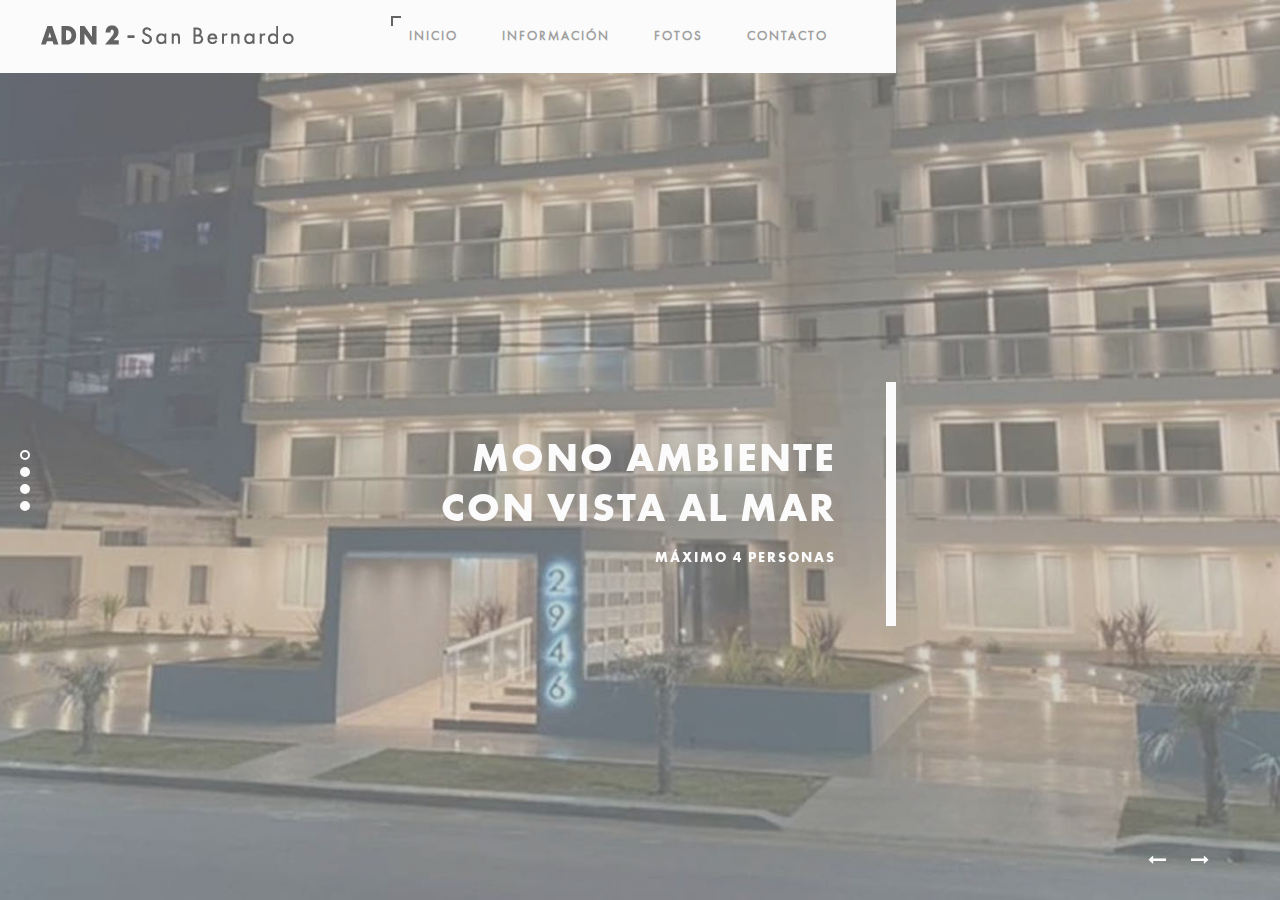
<file: index.html>
<!DOCTYPE HTML>
<html lang="en">
    <head>
	<!-- Primary Meta Tags -->
	<title>Monoambiente San Bernardo del Tuyu con vista al mar</title>
	<meta name="title" content="Monoambiente San Bernardo del Tuyu con vista al mar">
	<meta name="description" content="Monoambiente con vista al mar - 4 personas - cochera subterranea - wifi - full servicios">

	<!-- Open Graph / Facebook -->
	<meta property="og:type" content="website">
	<meta property="og:url" content="https://monoambientesanbernardo.github.io/adn2/">
	<meta property="og:title" content="Monoambiente San Bernardo del Tuyu con vista al mar">
	<meta property="og:description" content="Monoambiente con vista al mar - 4 personas - cochera subterranea - wifi - full servicios">
	<meta property="og:image" content="">

	<!-- Twitter -->
	<meta property="twitter:card" content="summary_large_image">
	<meta property="twitter:url" content="https://monoambientesanbernardo.github.io/adn2/">
	<meta property="twitter:title" content="Monoambiente San Bernardo del Tuyu con vista al mar">
	<meta property="twitter:description" content="Monoambiente con vista al mar - 4 personas - cochera subterranea - wifi - full servicios">
	<meta property="twitter:image" content="">
        <!--=============== css  ===============-->	
        <link type="text/css" rel="stylesheet" href="css/reset.css">
        <link type="text/css" rel="stylesheet" href="css/plugins.css">
        <link type="text/css" rel="stylesheet" href="css/style.css">
        <!--=============== favicons ===============-->
        <link rel="shortcut icon" href="images/favicon.ico">
    </head>
    <body>
        <div class="loader"><i class="fa fa-refresh fa-spin"></i></div>
        <!--================= main start ================-->
        <div id="main">
            <!--=============== header ===============-->	
            <header>
                <div class="header-inner">
                    <div class="logo-holder">
                        <a href="index.html" class="ajax"><img src="images/logo-mono.png" alt=""></a>
                    </div>
                    <div class="nav-button-holder">
                        <div class="nav-button vis-m"><span></span><span></span><span></span></div>
                    </div>
                    <div class="nav-holder">
                        <nav>
                            <ul>
                                <li><a href="index.html" class="ajax act-link">Inicio</a></li>
                                <li>
                                    <a href="informacion.html" class="ajax pa">Información </a>
                                    <!-- Scroll navigation  -->
                                    <ul>
                                        <li><a href="informacion.html#sec1" class="ajax custom-scroll-link">Características</a></li>
                                        <li><a href="informacion.html#sec2" class="ajax custom-scroll-link">Servicios</a></li>
                                        <li><a href="informacion.html#sec3" class="ajax custom-scroll-link">Restricciones</a></li>
                                        <li><a href="informacion.html#sec4" class="ajax custom-scroll-link">Reserva</a></li>
                                    </ul>
                                </li>
                                <li><a href="fotos.html" class="ajax pp">Fotos</a></li>
                                <li><a href="contacto.html" class="ajax">Contacto</a></li>
                            </ul>
                        </nav>
                    </div>
                </div>
            </header>
            <!--=============== wrapper ===============-->	
            <div id="wrapper">
                <div class="content-holder elem scale-bg2 transition3" >
                    <div class="content full-height">
					<!--=============== Change the value data-mwa="0" - at your in milliseconds. If you put a value of 0 - the function to turn off autoplay  ===============-->
                        <div class="swiper-container" id="horizontal-slider" data-mwc="1" data-mwa="0">
                            <div class="swiper-wrapper">
                                <!--=============== 1 ===============-->	
                                <div class="swiper-slide">
                                    <div class="bg" style="background-image:url(images/bg/portada1.jpg)"></div>
                                    <div class="overlay"></div>
                                    <div class="slide-title-holder">
                                        <div class="slide-title">
                                            <h3 class="transition">  <a class="ajax transition2" href="fotos.html">Mono ambiente</br> con vista al mar</a>  </h3>
                                            <h4>Máximo 4 personas</h4>
                                        </div>
                                    </div>
                                </div>
                                <!--=============== 2 ===============-->	
                                <div class="swiper-slide">
                                    <div class="bg" style="background-image:url(images/bg/portada3.jpg)"></div>
                                    <div class="overlay"></div>									
                                    <div class="slide-title-holder">
                                        <div class="slide-title">
                                            <h3 class="transition">  <a class="ajax transition2" href="fotos.html">Vista del Departamento</a>  </h3>
                                            <h4>Se encuentra en el 1er piso</h4>
                                        </div>
                                    </div>
                                </div>
                                <!--=============== 3 ===============-->	
                                <div class="swiper-slide">
                                    <div class="bg" style="background-image:url(images/bg/portada4.jpg)"></div>
                                    <div class="overlay"></div>
                                    <div class="slide-title-holder">
                                        <div class="slide-title">
                                            <h3 class="transition">  <a class="ajax transition2" href="fotos.html">Amanecer</a>  </h3>
                                            <h4>Desperta viendo este hermoso amanecer</h4>
                                        </div>
                                    </div>
                                </div>
                                <!--=============== 4 ===============-->	
                                <div class="swiper-slide">
                                    <div class="bg" style="background-image:url(images/bg/portada5.jpg)"></div>
                                    <div class="overlay"></div>
                                    <div class="slide-title-holder">
                                        <div class="slide-title">
                                            <h3 class="transition">  <a class="ajax transition2" href="fotos.html">Interior del depto</a>  </h3>
                                            <h4>Moderno mono ambiente con todas las comodidades</h4>
                                        </div>
                                    </div>
                                </div>
                            </div>
                            <div class="swiper-nav-holder hor">
                                <a class="swiper-nav arrow-left transition " href="#"><i class="fa fa-long-arrow-left"></i></a>
                                <a class="swiper-nav  arrow-right transition" href="#"><i class="fa fa-long-arrow-right"></i></a>
                            </div>
                        </div>
                        <div class="pagination"></div>
                    </div>
                </div>
            </div>
            <!-- wrapper end -->
        </div>
        <!-- Main end -->
        <!--=============== google map ===============-->
        
        <!--=============== scripts  ===============-->
        <script type="text/javascript" src="js/jquery.min.js"></script>
        <script type="text/javascript" src="js/plugins.js"></script>
        <script type="text/javascript" src="js/core.js"></script>
        <script type="text/javascript" src="js/scripts.js"></script>
    </body>
</html>
</file>
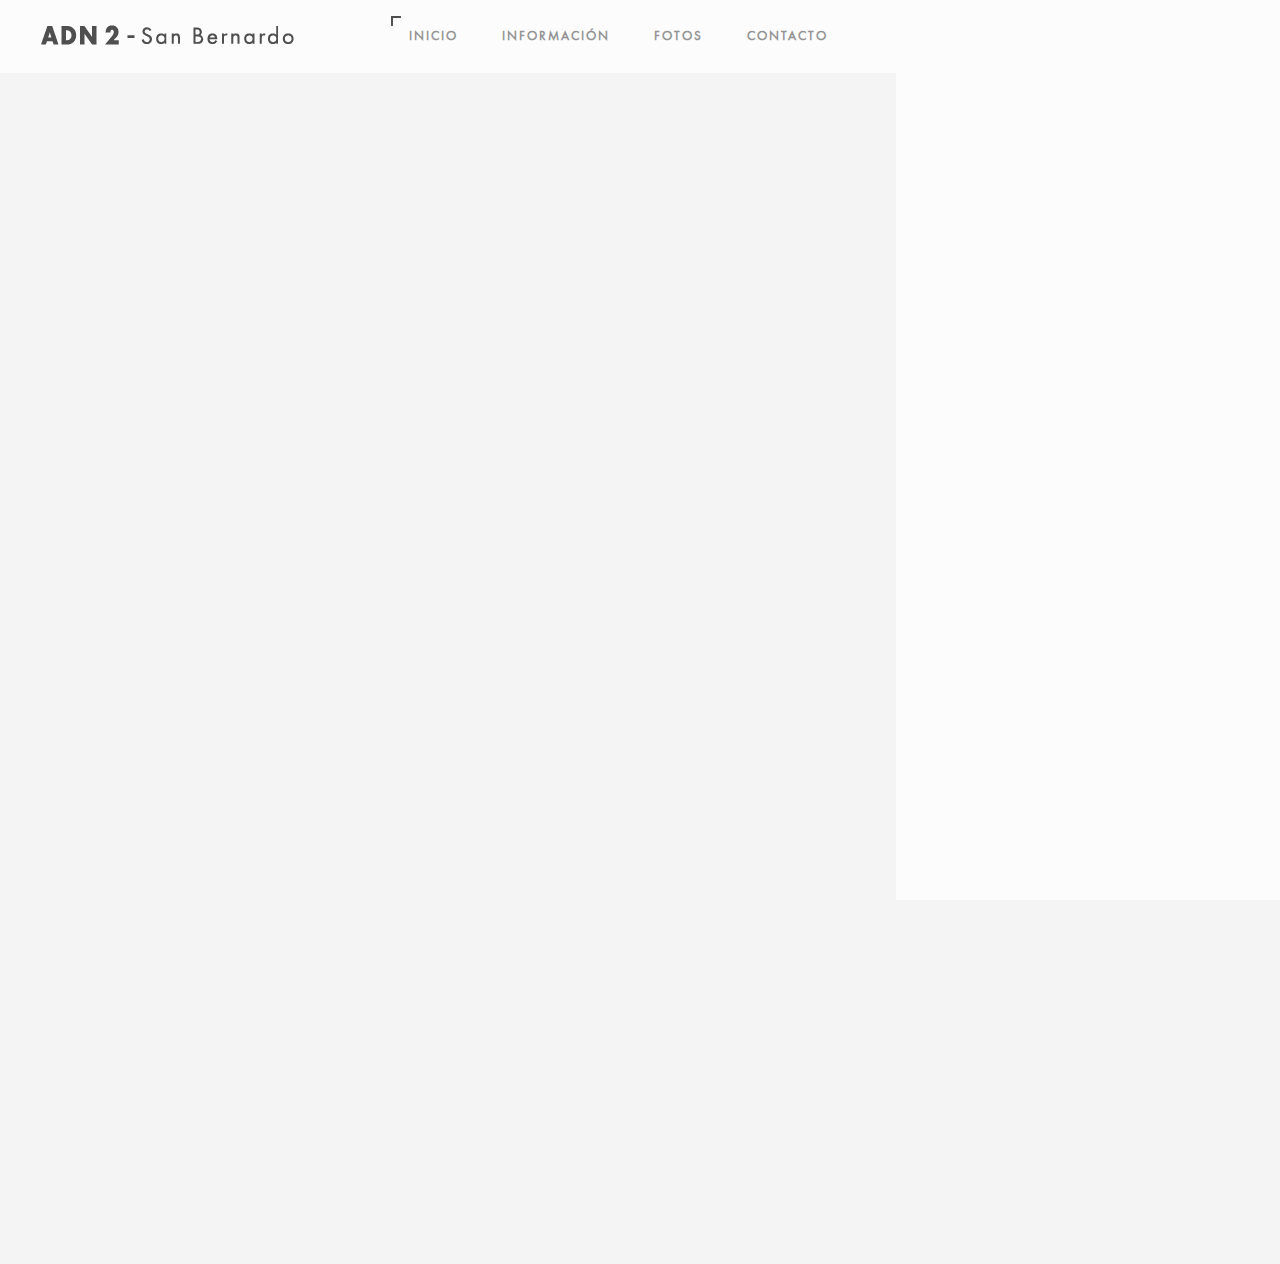
<file: contacto.html>
<!DOCTYPE HTML>
<html lang="en">
    <head>
        <!--=============== basic  ===============-->
        <meta charset="UTF-8">
        <title>Mono-ambiente San Bernardo del Tuyu con vista al mar</title>
        <meta name="viewport" content="width=device-width, initial-scale=1.0, minimum-scale=1.0, maximum-scale=1.0, user-scalable=no">
        <meta name="robots" content="index, follow"/>
        <meta name="keywords" content=""/>
        <meta name="description" content=""/>
        <!--=============== css  ===============-->	
        <link type="text/css" rel="stylesheet" href="css/reset.css">
        <link type="text/css" rel="stylesheet" href="css/plugins.css">
        <link type="text/css" rel="stylesheet" href="css/style.css">
        <!--=============== favicons ===============-->
        <link rel="shortcut icon" href="images/favicon.ico">
    </head>
    <body>
        <div class="loader"><i class="fa fa-refresh fa-spin"></i></div>
        <!--================= main start ================-->
        <div id="main">
            <!--=============== header ===============-->	
            <header>
                <div class="header-inner">
                    <div class="logo-holder">
                        <a href="index.html" class="ajax"><img src="images/logo-mono.png" alt=""></a>
                    </div>
                    <div class="nav-button-holder">
                        <div class="nav-button vis-m"><span></span><span></span><span></span></div>
                    </div>
                    <div class="nav-holder">
                        <nav>
                            <ul>
                                <li><a href="index.html" class="ajax act-link">Inicio</a></li>
                                <li>
                                    <a href="informacion.html" class="ajax pa">Información </a>
                                    <!-- Scroll navigation  -->
                                    <ul>
                                        <li><a href="informacion.html#sec1" class="ajax custom-scroll-link">Características</a></li>
                                        <li><a href="informacion.html#sec2" class="ajax custom-scroll-link">Servicios</a></li>
                                        <li><a href="informacion.html#sec3" class="ajax custom-scroll-link">Restricciones</a></li>
                                        <li><a href="informacion.html#sec4" class="ajax custom-scroll-link">Reserva</a></li>
                                    </ul>
                                </li>
                                <li><a href="fotos.html" class="ajax pp">Fotos</a></li>
                                <li><a href="contacto.html" class="ajax">Contacto</a></li>
                            </ul>
                        </nav>
                    </div>
                </div>
            </header>
            <!-- header end-->	
            <!--=============== wrapper ===============-->	
            <div id="wrapper">
                <div class="content-holder elem scale-bg2 transition3" >
                    <div class="content">
                        <!-- background animation  -->		
                        <div class="bg-animate"><img src="images/body-bg.png"  class="respimg" alt=""></div>
						<!-- wrapper-inner -->
                        <div class="wrapper-inner">
                            <div class="container">
                                <div class="page-title no-border" style="padding-top: 65px !important;padding-bottom: 20px;" >
                                    <h2>Contactate para reservar</h2>
                                    <h3><span>Aca te dejamos nuestros datos para consultar disponibilidad.</span></h3>
                                </div>
                                <div class="container" style="padding-bottom: 40px;">
                                    <div class="row">
                                    <div class="col-md-12 center-row">
                                            <div class="col-lg-6 col-md-6 col-sm-6">
                                                <div class="align-center">
                                                    <i class="fa fa-map-marker fa-4x"></i>
                                                    <h3 class="subtitulo">Dirección</h3>
                                                    <p class="texto-subtitulo">Av. Costanera 2944</p>
                                                    <p class="texto-subtitulo">San Bernardo del Tuyu, Provincia de Buenos Aires</p> 
                                                </div>
                                            </div>
                                            <div class="col-lg-6 col-md-6 col-sm-6">
                                                <div class="align-center">
                                                    <i class="fa fa-users fa-4x"></i>
                                                    <h3  class="subtitulo">Redes sociales</h3>
                                                    <div class="row" >
                                                        <ul class="list-inline social-buttons ">
                                                            <li>
                                                                <a href="https://www.facebook.com/europaVII/" target="_blank"><i class="fa fa-facebook" style="font-size: 25px;"></i></a>
                                                                <a href="https://www.instagram.com/sanber.monoambiente/" target="_blank"><i class="fa fa-instagram" style="padding-left: 12px;font-size: 25px;"></i></a>
                                                            </li>
                                                        </ul>
                                                    </div>
                                                </div>
                                            </div>
                                    </div>
                                    </div>
                                </div>
                                <div class="container">
                                    <div class="row">
                                    <div class="col-md-12 center-row">
                                            <div class="col-lg-6 col-md-6 col-sm-6">
                                                <div class="align-center">
                                                    <i class="fa fa-envelope fa-4x"></i>
                                                    <h3 class="subtitulo">Email</h3>
                                                    <p class="texto-subtitulo">sanber.monoambiente@gmail.com</p>
                                                </div>
                                            </div>
                                            <div class="col-lg-6 col-md-6 col-sm-6">
                                                <div class="align-center">
                                                    <i class="fa fa-phone-square fa-4x"></i>
                                                    <h3  class="subtitulo">Celular - WhatApps</h3>
                                                    <div class="row" >
                                                        <ul class="list-inline social-buttons ">
                                                            <li>
                                                                <p class="texto-subtitulo">11-3372-8694</p>
                                                            </li>
                                                        </ul>
                                                    </div>
                                                </div>
                                            </div>
                                    </div>
                                    </div>
                                </div>
								<!-- contact form  end-->
                                <!-- map  -->
                                <section class="no-border">
                                    <div class="map-box">
                                        <img style="max-width: 100%;" src="./images/mapa.jpg">
                                    </div>
                                </section>
                            </div>
                        </div>
                        <!-- wrapper inner end   -->
                        <!-- parallax column   -->
                        <div class="img-wrap">
                            <div class="bg" style="background-image: url(images/bg/long/1.jpg)"  data-top-bottom="transform: translateY(300px);" data-bottom-top="transform: translateY(-300px);"></div>
                        </div>
                        <!-- parallax column end   -->
                        <!--to top    -->
                        <div class="to-top">
                            <i class="fa fa-long-arrow-up"></i>
                        </div>
                        <!-- to top  end -->
                        <!--=============== footer ===============-->
                        <div class="height-emulator"></div>
                        <footer>
                            <div class="footer-inner">
                                <div class="row">
                                    <div class="col-md-5">
                                        <a class="footer-logo ajax" href="index.html"><img src="images/footer-logo-adn.png" alt=""></a>
                                    </div>
                                    <div class="col-md-3">
                                        <div class="footer-adress">
                                            <span>Av. Costanera 2944, San Bernardo del Tuyu, Buenos Aires</span>
                                            <!-- <a href="" target="_blank">Ver en mapa</a> -->
                                        </div>
                                    </div>
                                    <div class="col-md-4">
                                        <ul class="footer-contact">
                                            <li>11-3372-8694</li>
                                            <li><a href="#">sanber.monoambiente@gmail.com</a></li>
                                        </ul>
                                    </div>
                                </div>
                                <div class="row">
                                    <div class="col-md-5"></div>
                                    <div class="col-md-7">
                                        <p> &#169; ADN 2.  Mono-ambiente.  </p>
                                    </div>
                                </div>
                            </div>
                            <span class="footer-decor"></span>
                        </footer>
                        <!-- footer end    -->
                    </div>
                    <!-- content  end  -->
                </div>
                <!-- content-holder  end  -->
            </div>
            <!-- wrapper end -->
        </div>
        <!-- Main end -->
        <!--=============== google map ===============-->
        
        <!--=============== scripts  ===============-->
        <script type="text/javascript" src="js/jquery.min.js"></script>
        <script type="text/javascript" src="js/plugins.js"></script>
        <script type="text/javascript" src="js/core.js"></script>
        <script type="text/javascript" src="js/scripts.js"></script>
    </body>
</html>
</file>
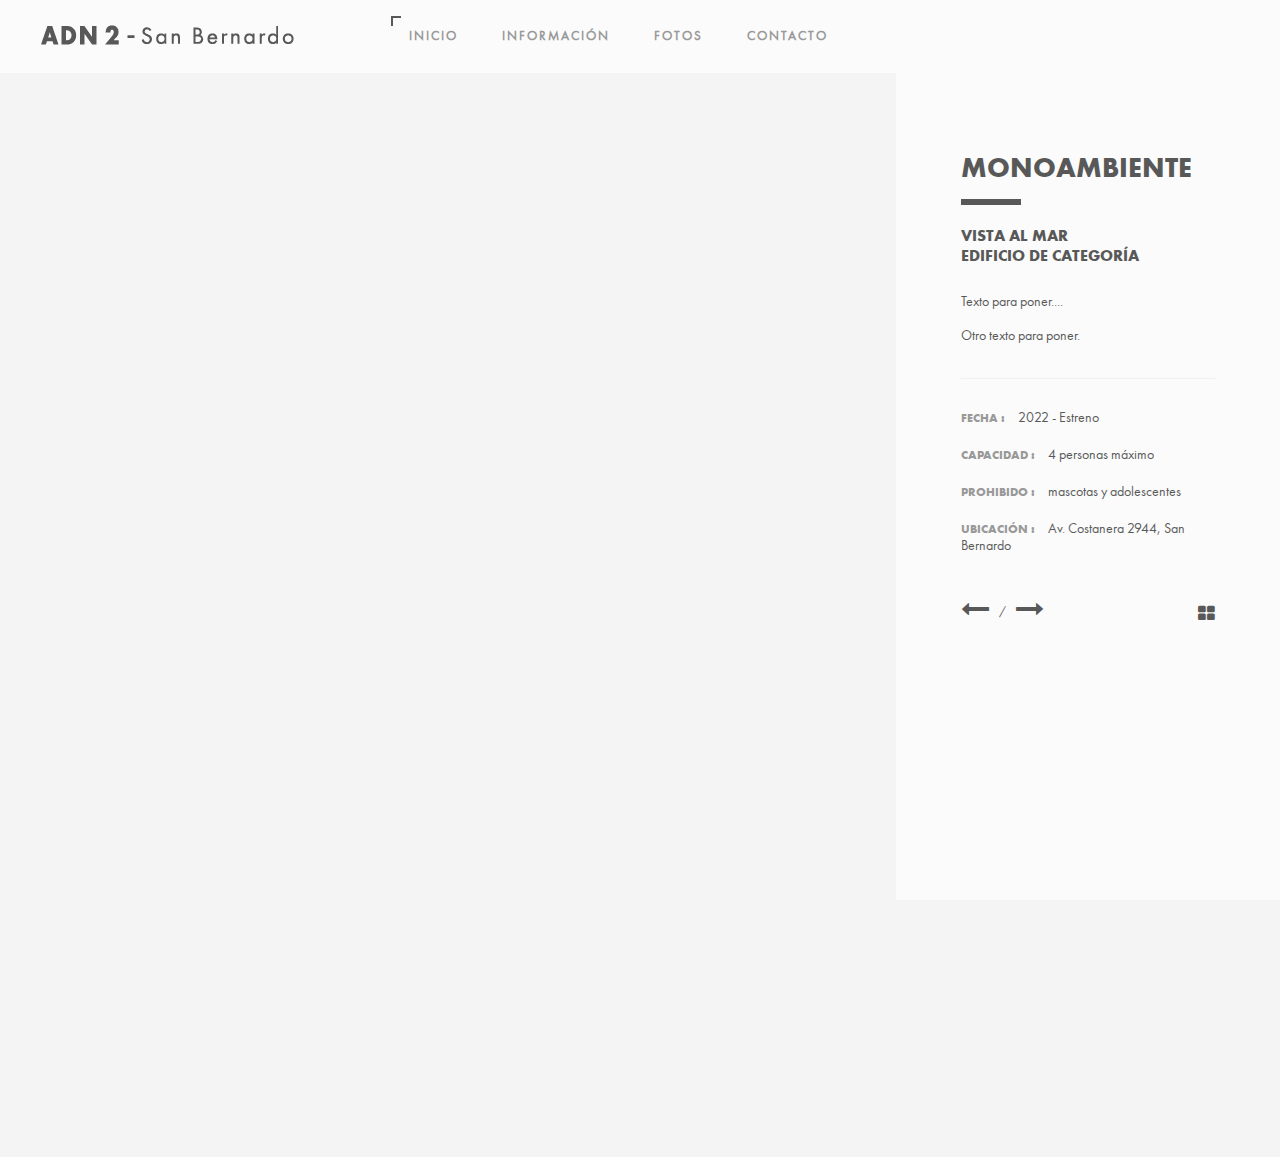
<file: fotos.html>
<!DOCTYPE HTML>
<html lang="en">
    <head>
        <!--=============== basic  ===============-->
        <meta charset="UTF-8">
        <title>Mono-ambiente San Bernardo del Tuyu con vista al mar</title>
        <meta name="viewport" content="width=device-width, initial-scale=1.0, minimum-scale=1.0, maximum-scale=1.0, user-scalable=no">
        <meta name="robots" content="index, follow"/>
        <meta name="keywords" content=""/>
        <meta name="description" content=""/>
        <!--=============== css  ===============-->	
        <link type="text/css" rel="stylesheet" href="css/reset.css">
        <link type="text/css" rel="stylesheet" href="css/plugins.css">
        <link type="text/css" rel="stylesheet" href="css/style.css">
        <!--=============== favicons ===============-->
        <link rel="shortcut icon" href="images/favicon.ico">
    </head>
    <body>
        <div class="loader"><i class="fa fa-refresh fa-spin"></i></div>
        <!--================= main start ================-->
        <div id="main">
            <!--=============== header ===============-->	
            <header>
                <div class="header-inner">
                    <div class="logo-holder">
                        <a href="index.html" class="ajax"><img src="images/logo-mono.png" alt=""></a>
                    </div>
                    <div class="nav-button-holder">
                        <div class="nav-button vis-m"><span></span><span></span><span></span></div>
                    </div>
                    <div class="nav-holder">
                        <nav>
                            <ul>
                                <li><a href="index.html" class="ajax act-link">Inicio</a></li>
                                <li>
                                    <a href="informacion.html" class="ajax pa">Información </a>
                                    <!-- Scroll navigation  -->
                                    <ul>
                                        <li><a href="informacion.html#sec1" class="ajax custom-scroll-link">Características</a></li>
                                        <li><a href="informacion.html#sec2" class="ajax custom-scroll-link">Servicios</a></li>
                                        <li><a href="informacion.html#sec3" class="ajax custom-scroll-link">Restricciones</a></li>
                                        <li><a href="informacion.html#sec4" class="ajax custom-scroll-link">Reserva</a></li>
                                    </ul>
                                </li>
                                <li><a href="fotos.html" class="ajax pp">Fotos</a></li>
                                <li><a href="contacto.html" class="ajax">Contacto</a></li>
                            </ul>
                        </nav>
                    </div>
                </div>
            </header>
            <!-- header end-->	
            <!--=============== wrapper ===============-->	
            <div id="wrapper">
                <div class="content-holder elem scale-bg2 transition3" >
                    <div class="fixed-column">
                        <div class="container">
                            <section class="no-border">
                                <div class="section-title">
                                    <h3>MonoAmbiente </h3>
                                </div>
                                <div class="project-details">
                                    <h3>Vista al mar</br>Edificio de categoría</h3>
                                    <p>Texto para poner.... </p>
                                    <p>  Otro texto para poner.</p>
                                    <ul class="descr">
                                        <li><span>Fecha :</span> 2022 - Estreno </li>
                                        <li><span>Capacidad :</span> 4 personas máximo </li>
                                        <li><span>Prohibido :</span> mascotas y adolescentes </li>
                                        <li><span>Ubicación : </span>  <a href="https://goo.gl/maps/4yhQgAb9Fezepwmz6" target="_blank">Av. Costanera 2944, San Bernardo  </a></li>
                                    </ul>
                                </div>
                                <div class="content-nav">
                                    <ul>
                                        <li><a href="portfolio-single2.html" class="ajax"><i class="fa fa-long-arrow-left"></i></a></li>
                                        <li><span>/</span></li>
                                        <li><a href="portfolio-single3.html" class="ajax"><i class="fa fa-long-arrow-right"></i></a></li>
                                    </ul>
                                    <div class="p-all">
                                        <a href="portfolio.html" class="ajax"><i class="fa fa-th-large"></i></a>
                                    </div>
                                </div>
                            </section>
                        </div>
                    </div>
                    <div class="content  mm colum-w">
                        <div class="wrapper-inner no-padding">
                            <section class="no-padding no-border">
                                <div class="gallery-items three-coulms popup-gallery">
                                    <!-- 1 -->
                                    <div class="gallery-item houses">
                                        <div class="grid-item-holder">
                                            <div class="box-item">
                                                <a href="images/folio/thumbs/habitacion.jpg">
                                                <span class="overlay"></span> 
                                                <img  src="images/folio/thumbs/habitacion.jpg"   alt="">
                                                </a>
                                            </div>
                                        </div>
                                    </div>
                                    <!-- 2 -->
                                    <div class="gallery-item   interior industrial">
                                        <div class="grid-item-holder">
                                            <div class="box-item">
                                                <a href="images/folio/thumbs/1.jpg">
                                                <span class="overlay"></span> 
                                                <img  src="images/folio/thumbs/1.jpg"   alt="">
                                                </a>
                                            </div>
                                        </div>
                                    </div>
                                    <!-- 3 -->
                                    <div class="gallery-item   interior industrial">
                                        <div class="grid-item-holder">
                                            <div class="box-item">
                                                <a href="images/folio/thumbs/1.jpg">
                                                <span class="overlay"></span> 
                                                <img  src="images/folio/thumbs/1.jpg"   alt="">
                                                </a>
                                            </div>
                                        </div>
                                    </div>
                                    <!-- 4 -->
                                    <div class="gallery-item gallery-item-second  interior  industrial">
                                        <div class="grid-item-holder">
                                            <div class="box-item">
                                                <a href="images/folio/thumbs/vista-mar.jpg">
                                                <span class="overlay"></span> 
                                                <img  src="images/folio/thumbs/vista-mar.jpg"   alt="">
                                                </a>
                                            </div>
                                        </div>
                                    </div>
                                    <!-- 5 -->
                                    <div class="gallery-item  interior  industrial">
                                        <div class="grid-item-holder">
                                            <div class="box-item">
                                                <a href="images/folio/thumbs/la-vista.jpg">
                                                <span class="overlay"></span> 
                                                <img  src="images/folio/thumbs/la-vista.jpg"   alt="">
                                                </a>
                                            </div>
                                        </div>
                                    </div>
									<!-- 6 -->
                                    <div class="gallery-item  interior  industrial">
                                        <div class="grid-item-holder">
                                            <div class="box-item">
                                                <a href="images/folio/thumbs/1.jpg">
                                                <span class="overlay"></span> 
                                                <img  src="images/folio/thumbs/1.jpg"   alt="">
                                                </a>
                                            </div>
                                        </div>
                                    </div>
                                    <!-- 7 -->
                                    <div class="gallery-item   interior">
                                        <div class="grid-item-holder">
                                            <div class="box-item">
                                                <a href="images/folio/thumbs/1.jpg">
                                                <span class="overlay"></span> 
                                                <img  src="images/folio/thumbs/1.jpg"   alt="">
                                                </a>
                                            </div>
                                        </div>
                                    </div>
                                    <!-- 8 -->
                                    <div class="gallery-item   houses">
                                        <div class="grid-item-holder">
                                            <div class="box-item">
                                                <a href="images/folio/thumbs/1.jpg">
                                                <span class="overlay"></span> 
                                                <img  src="images/folio/thumbs/1.jpg"   alt="">
                                                </a>
                                            </div>
                                        </div>
                                    </div>
                                    <!-- 9 -->
                                    <div class="gallery-item   interior industrial">
                                        <div class="grid-item-holder">
                                            <div class="box-item">
                                                <a href="images/folio/thumbs/1.jpg">
                                                <span class="overlay"></span> 
                                                <img  src="images/folio/thumbs/1.jpg"   alt="">
                                                </a>
                                            </div>
                                        </div>
                                    </div>
                                    <!-- 10 -->
                                    <div class="gallery-item   houses">
                                        <div class="grid-item-holder">
                                            <div class="box-item">
                                                <a href="images/folio/thumbs/3.jpg">
                                                <span class="overlay"></span> 
                                                <img  src="images/folio/thumbs/3.jpg"   alt="">
                                                </a>
                                            </div>
                                        </div>
                                    </div>
                                    <!-- 11 -->
                                    <div class="gallery-item    black-white industrial interior">
                                        <div class="grid-item-holder">
                                            <div class="box-item">
                                                <a href="images/folio/thumbs/1.jpg">
                                                <span class="overlay"></span> 
                                                <img  src="images/folio/thumbs/1.jpg"   alt="">
                                                </a>
                                            </div>
                                        </div>
                                    </div>
                                    <!-- 12 -->
                                    <div class="gallery-item   houses">
                                        <div class="grid-item-holder">
                                            <div class="box-item">
                                                <a href="images/folio/thumbs/1.jpg">
                                                <span class="overlay"></span> 
                                                <img  src="images/folio/thumbs/1.jpg"   alt="">
                                                </a>
                                            </div>
                                        </div>
                                    </div>
                                </div>
                                <!-- end gallery items -->					
                            </section>
                        </div>
                    </div>
                </div>
            </div>
            <!-- wrapper end -->
        </div>
        <!-- Main end -->
        <!--=============== google map ===============-->
        
        <!--=============== scripts  ===============-->
        <script type="text/javascript" src="js/jquery.min.js"></script>
        <script type="text/javascript" src="js/plugins.js"></script>
        <script type="text/javascript" src="js/core.js"></script>
        <script type="text/javascript" src="js/scripts.js"></script>
    </body>
</html>
</file>
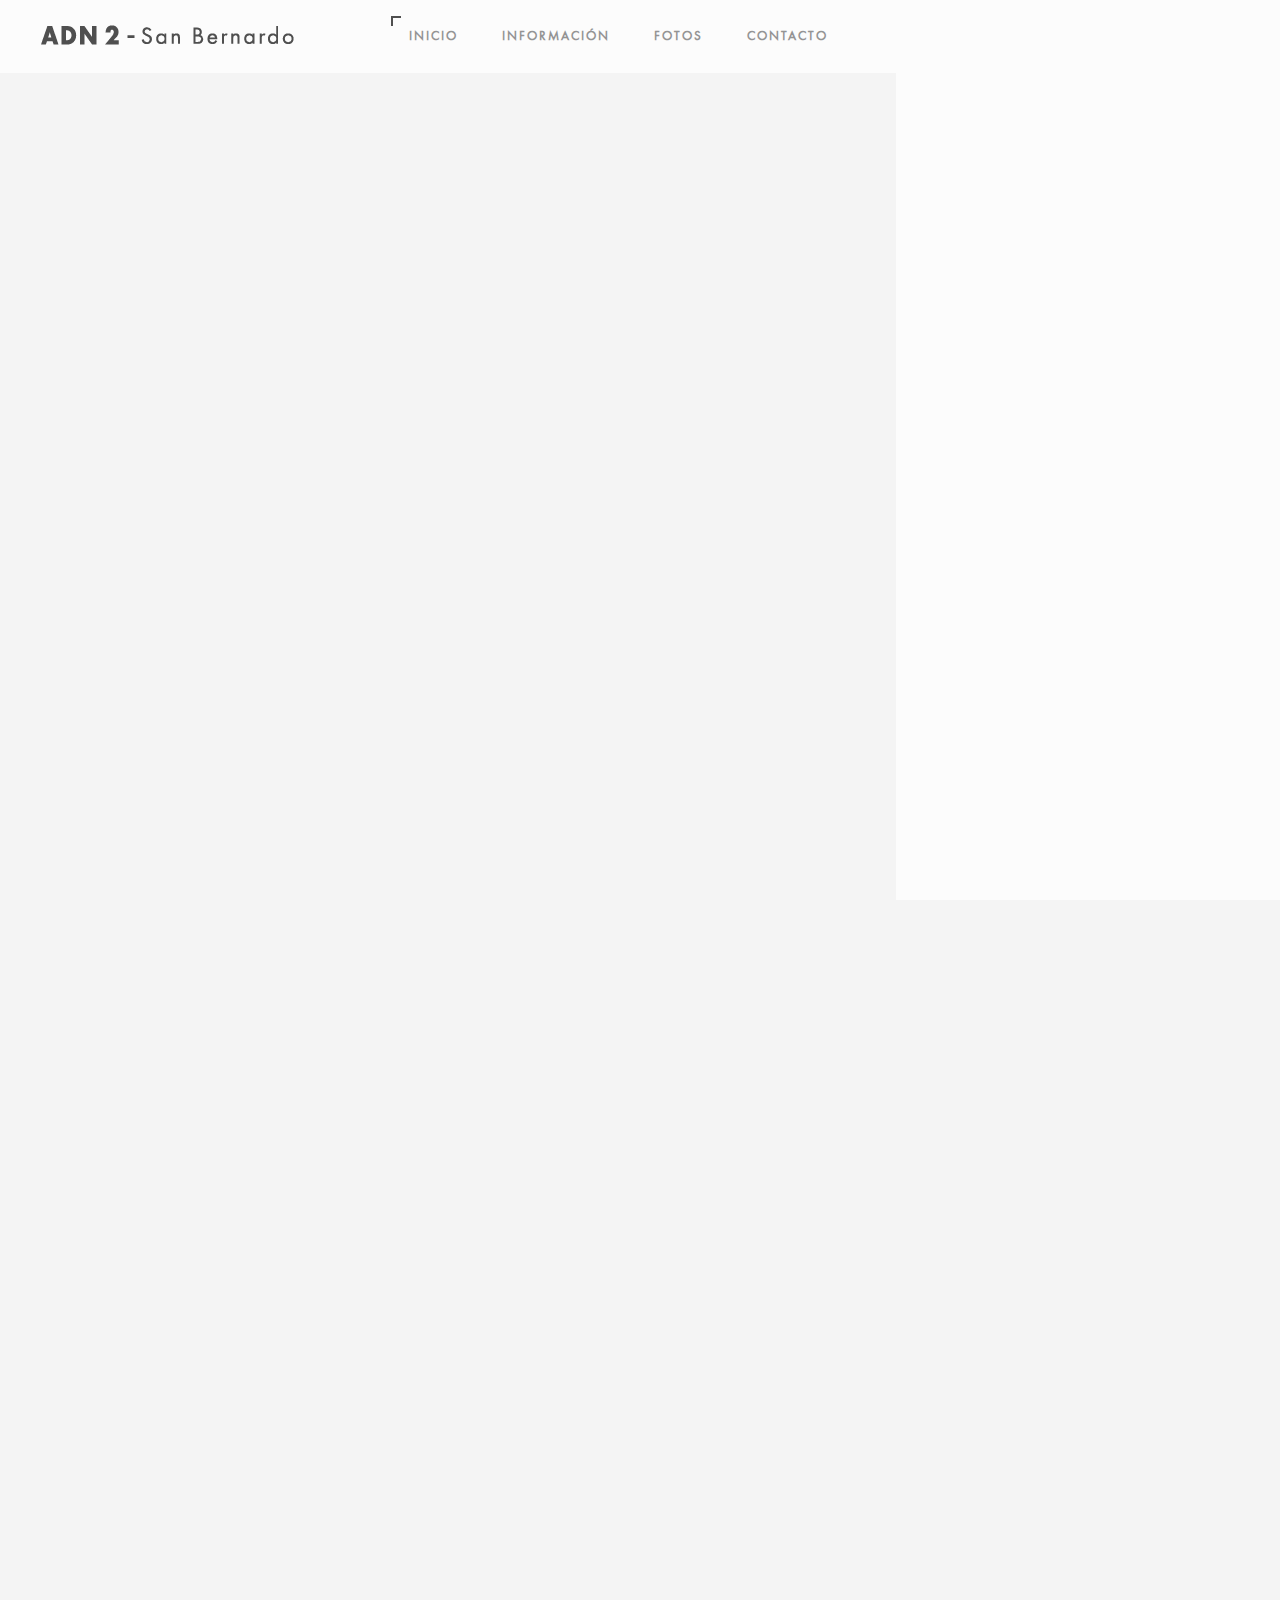
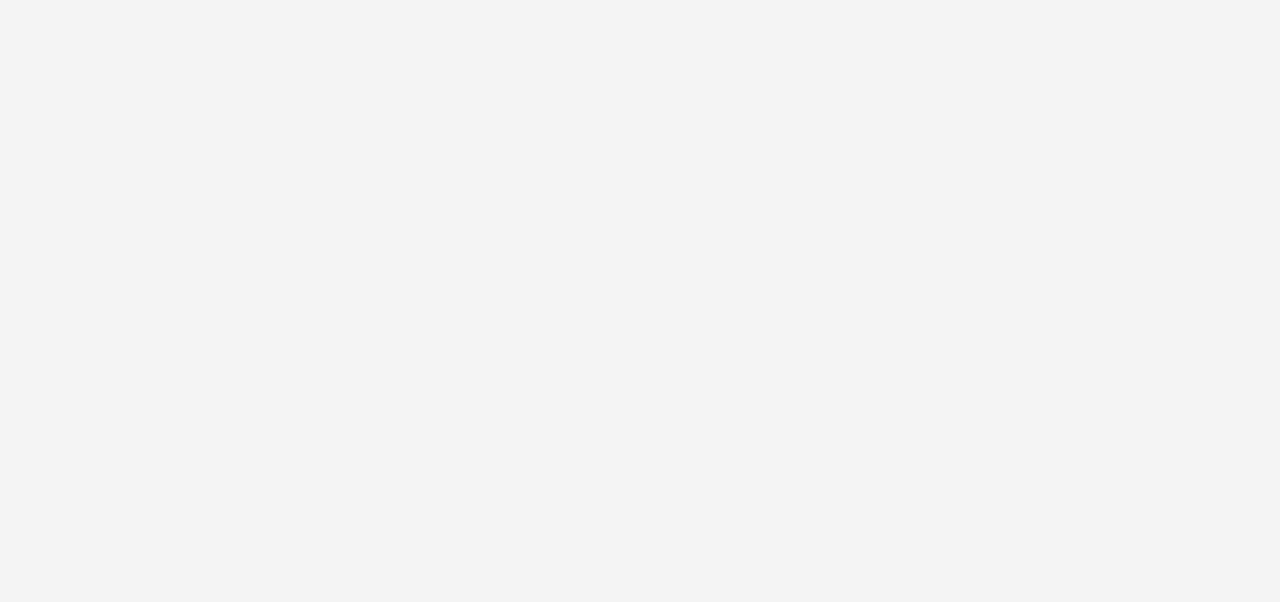
<file: informacion.html>
<!DOCTYPE HTML>
<html lang="en">
    <head>
        <!--=============== basic  ===============-->
        <meta charset="UTF-8">
        <title>Mono-ambiente San Bernardo del Tuyu con vista al mar</title>
        <meta name="viewport" content="width=device-width, initial-scale=1.0, minimum-scale=1.0, maximum-scale=1.0, user-scalable=no">
        <meta name="robots" content="index, follow"/>
        <meta name="keywords" content=""/>
        <meta name="description" content=""/>
        <!--=============== css  ===============-->	
        <link type="text/css" rel="stylesheet" href="css/reset.css">
        <link type="text/css" rel="stylesheet" href="css/plugins.css">
        <link type="text/css" rel="stylesheet" href="css/style.css">
        <!--=============== favicons ===============-->
        <link rel="shortcut icon" href="images/favicon.ico">
    </head>
    <body>
        <div class="loader"><i class="fa fa-refresh fa-spin"></i></div>
        <!--================= main start ================-->
        <div id="main">
            <!--=============== header ===============-->	
            <header>
                <div class="header-inner">
                    <div class="logo-holder">
                        <a href="index.html" class="ajax"><img src="images/logo-mono.png" alt=""></a>
                    </div>
                    <div class="nav-button-holder">
                        <div class="nav-button vis-m"><span></span><span></span><span></span></div>
                    </div>
                    <div class="nav-holder">
                        <nav>
                            <ul>
                                <li><a href="index.html" class="ajax act-link">Inicio</a></li>
                                <li>
                                    <a href="informacion.html" class="ajax pa">Información </a>
                                    <!-- Scroll navigation  -->
                                    <ul>
                                        <li><a href="informacion.html#sec1" class="ajax custom-scroll-link">Características</a></li>
                                        <li><a href="informacion.html#sec2" class="ajax custom-scroll-link">Servicios</a></li>
                                        <li><a href="informacion.html#sec3" class="ajax custom-scroll-link">Restricciones</a></li>
                                        <li><a href="informacion.html#sec4" class="ajax custom-scroll-link">Reserva</a></li>
                                    </ul>
                                </li>
                                <li><a href="fotos.html" class="ajax pp">Fotos</a></li>
                                <li><a href="contacto.html" class="ajax">Contacto</a></li>
                            </ul>
                        </nav>
                    </div>
                </div>
            </header>
            <!-- header end-->	
            <!--=============== wrapper ===============-->	
            <div id="wrapper">
                <div class="content-holder elem scale-bg2 transition3" >
                    <div class="content">
                        <!-- background animation  -->		
                        <div class="bg-animate"><img src="images/body-bg.png"  class="respimg" alt=""></div>
                        <!-- wrapper inner -->	
                        <div class="wrapper-inner">
                            <section class="no-padding no-border" style="padding-top: 65px !important;" id="sec1">
                                <!-- page title -->		
                                <div class="container">
                                    <div class="page-title no-border">
                                        <h2>Mono ambiente - ADN 2</h2>
                                        <h3><span>Contamos con las siguientes comodidades</span></h3>
                                    </div>
                                </div>
                            </section>
                            <div class="container">
                                <section>
                                    <div class="row">
                                        <div class="col-md-3">
                                            <img src="images/team/small/1.jpg" alt="" class="respimg">
                                        </div>
                                        <div class="col-md-9">
                                            <p style="font-size: 20px;">Mono ambiente con vista al mar, ubicado a 2 cuadras del pleno centro, apto para máximo 4 personas.</p>
                                            <p style="font-size: 19px;">Edificio moderno, nuevo, se alquila con cochera</p>
                                            <a href="fotos.html" class="ajax btn"><span>Ver mas fotos</span> <i class="fa fa-long-arrow-right"></i></a>	
                                        </div>
                                    </div>
                                </section>
                                <!-- services  -->
                                <section id="sec2">
                                    <div class="section-title">
                                        <h3>Servicios y Características</h3>
                                    </div>
                                    <div class="row">
                                        <!-- services 1 -->
                                        <div class="col-md-4">
                                            <div class="services-box box-item">
                                                <a href="images/folio/thumbs/vista-mar.jpg" class="image-popup">
                                                <span class="overlay"></span>
                                                <img src="images/folio/thumbs/vista-mar.jpg"  alt="" class="respimg">
                                                </a>
                                                <div class="services-info">
                                                    <h4>Vista al Mar</h4>
                                                    <ul>
                                                        <li><span>Primer piso</span></li>
                                                        <li><span>Frente al Mar</span></li>
                                                        <li><span>Sobre Av. Costanera</span></li>
                                                    </ul>
                                                </div>
                                            </div>
                                        </div>
                                        <!-- services 2 -->
                                        <div class="col-md-4">
                                            <div class="services-box">
                                                <div class="services-image box-item">
                                                    <a href="images/folio/thumbs/cochera.jpg" class="image-popup">
                                                        <!-- <a href="http://www.youtube.com/watch?v=sR4_EoCyhEo" class="popup-youtube"></a> -->
                                                    <span class="overlay"></span>
                                                    <img src="images/folio/thumbs/cochera.jpg"  alt="" class="respimg">
                                                    </a>
                                                </div>
                                                <div class="services-info">
                                                    <h4>Cochera en edificio</h4>
                                                    <ul>
                                                        <li><span>Cochera subterránea</span></li>
                                                        <li><span>Automatizada con control</span></li>
                                                    </ul>
                                                </div>
                                            </div>
                                        </div>
                                        <!-- services 3 -->
                                        <div class="col-md-4">
                                            <div class="services-box">
                                                <div class="services-image box-item">
                                                    <a href="images/folio/thumbs/aire.jpg" class="image-popup">
                                                    <span class="overlay"></span>
                                                    <img src="images/folio/thumbs/aire.jpg"  alt="" class="respimg">
                                                    </a>
                                                </div>
                                                <div class="services-info">
                                                    <h4>Aire acondicionado</h4>
                                                    <ul>
                                                        <li><span>Frio y calor</span></li>
                                                    </ul>
                                                </div>
                                            </div>
                                        </div>
                                    </div>
                                    <div class="row">
                                        <!-- services 4 -->
                                        <div class="col-md-4">
                                            <div class="services-box box-item">
                                                <a href="images/folio/thumbs/escritorio.jpg" class="image-popup">
                                                <span class="overlay"></span>
                                                <img src="images/folio/thumbs/escritorio.jpg"  alt="" class="respimg">
                                                </a>
                                                <div class="services-info">
                                                    <h4>Internet con Wifi</h4>
                                                    <ul>
                                                        <li><span>Escritorio para notebook</span></li>
                                                        <li><span>Alta velocidad</span></li>
                                                    </ul>
                                                </div>
                                            </div>
                                        </div>
                                        <!-- services 5 -->
                                        <div class="col-md-4">
                                            <div class="services-box">
                                                <div class="services-image box-item">
                                                    <a href="images/folio/thumbs/categoria.jpg" class="image-popup"></a>
                                                    <!-- <a href="http://www.youtube.com/watch?v=sR4_EoCyhEo" class="popup-youtube"> -->
                                                    <span class="overlay"></span>
                                                    <img src="images/folio/thumbs/categoria.jpg"  alt="" class="respimg">
                                                    </a>
                                                </div>
                                                <div class="services-info">
                                                    <h4>Edificio de Categoría</h4>
                                                    <ul>
                                                        <li><span>Nuevo a estrenar</span></li>
                                                        <li><span>Moderno</span></li>
                                                    </ul>
                                                </div>
                                            </div>
                                        </div>
                                        <!-- services 6 -->
                                        <div class="col-md-4">
                                            <div class="services-box">
                                                <div class="services-image box-item">
                                                    <a href="images/folio/thumbs/sombrilla.jpg" class="image-popup">
                                                    <span class="overlay"></span>
                                                    <img src="images/folio/thumbs/sombrilla.jpg"  alt="" class="respimg">
                                                    </a>
                                                </div>
                                                <div class="services-info">
                                                    <h4>Sombrilla y sillas</h4>
                                                    <ul>
                                                        <li><span>Sombrilla de tela</span></li>
                                                        <li><span>2 sillas de aluminio</span></li>
                                                        <li><span>Saca arena</span></li>
                                                    </ul>
                                                </div>
                                            </div>
                                        </div>
                                    </div>
                                </section>
                                <!-- team -->
                                <section id="sec3">
                                    <div class="section-title">
                                        <h3>Restricciones y Cosas a traer </h3>
                                    </div>
                                    <p style="font-size: 20px; font-weight: bolder;"><span></span>NO se aceptan Mascotas | NO Acepta Grupos Juveniles</p>
                                        <p style="font-size: 20px;">
                                        El reglamento del consorcio no permite grupo de jóvenes, porque de ser así el administrador procede a que se retiren del departamento interrumpiendo las vacaciones</p>
                                    <p style="font-size: 20px;font-weight: bolder;">Solo debe llevar sabanas y toallas</p>
                                </section>
                                <!-- team end   -->
                                <!-- story / resume   -->
                                <section id="sec4" class="no-border">
                                    <div class="section-title">
                                        <h3>Reserva</h3>
                                        
                                            
                                    </div>
                                    <p style="font-size: 20px;">Para reservar se solicita una <span>seña del 50% mediante transferencia</span>, el 50% restante del dinero se lo abona el día de entrada al departamento. </p>
                                    <p style="font-size: 20px;">Además un <span>importe en concepto de garantía</span> que luego será devuelto al finalizar la estadía con la entrega de llaves y el departamento en condiciones.</p>
                                    <p style="font-size: 20px;">Ademas al ingresar se cobrara la <span>limpieza</span>.</p>
                                    <p style="font-size: 20px;">Si cancela la reserva con 1 mes de anticipación, se devolverá el deposito, caso contrario lo pierde.</p>
                                </section>
                                <!-- resume / story end -->

                            </div>
                        </div>
                        <!-- wrapper inner end   -->
                        <!-- parallax column   -->
                        <div class="img-wrap">
                            <div class="bg" style="background-image: url(images/bg/long/1.jpg)"  data-top-bottom="transform: translateY(300px);" data-bottom-top="transform: translateY(-300px);"></div>
                        </div>
                        <!-- parallax column end   -->
                        <!--to top    -->
                        <div class="to-top">
                            <i class="fa fa-long-arrow-up"></i>
                        </div>
                        <!-- to top  end -->
                        <!--=============== footer ===============-->
                        <div class="height-emulator"></div>
                        <footer>
                            <div class="footer-inner">
                                <div class="row">
                                    <div class="col-md-5">
                                        <a class="footer-logo ajax" href="index.html"><img src="images/footer-logo-adn.png" alt=""></a>
                                    </div>
                                    <div class="col-md-3">
                                        <div class="footer-adress">
                                            <span>Av. Costanera 2944, San Bernardo del Tuyu, Buenos Aires</span>
                                            <!-- <a href="" target="_blank">Ver en mapa</a> -->
                                        </div>
                                    </div>
                                    <div class="col-md-4">
                                        <ul class="footer-contact">
                                            <li>11-3372-8694</li>
                                            <li><a href="#">sanber.monoambiente@gmail.com</a></li>
                                        </ul>
                                    </div>
                                </div>
                                <div class="row">
                                    <div class="col-md-5"></div>
                                    <div class="col-md-7">
                                        <p> &#169; ADN 2.  Mono-ambiente.  </p>
                                    </div>
                                </div>
                            </div>
                            <span class="footer-decor"></span>
                        </footer>
                        <!-- footer end    -->
                    </div>
                    <!-- content  end  -->
                </div>
                <!-- content-holder  end  -->
            </div>
            <!-- wrapper end -->
        </div>
        <!-- Main end -->
        <!--=============== google map ===============-->
        
        <!--=============== scripts  ===============-->
        <script type="text/javascript" src="js/jquery.min.js"></script>
        <script type="text/javascript" src="js/plugins.js"></script>
        <script type="text/javascript" src="js/core.js"></script>
        <script type="text/javascript" src="js/scripts.js"></script>
    </body>
</html>
</file>
<file: css/style.css>
@charset "utf-8";
/*====================================== 

 [ -Main Stylesheet-
  Theme: Domik
  Version: 1.0
  Last change: 05/05/2020 ]
  	+++Fonts +++
	++++General Styles++++
	++++Typography ++++
	++++Page preload ++++
	++++Content Styles ++++
	++++Item hover ++++
	++++Header ++++
	++++Navigation ++++
	++++Home pages ++++
	++++Portfolio+++++
	++++Page title +++++
	++++Services ++++
	++++Footer ++++
	++++Map ++++
	++++Contact ++++
	++++Share ++++
	++++Blog ++++
	++++404 ++++
	++++CSS Animation ++++
	++++Media ++++
*/
/*-------------Import fonts ---------------------------------------*/
@font-face {
	font-family:'FuturaPT-Book';
	src: url('../fonts/FuturaPT-Book_gdi.eot');
	src: url('../fonts/FuturaPT-Book_gdi.eot?#iefix') format('embedded-opentype'),
		url('../fonts/FuturaPT-Book_gdi.woff') format('woff'),
		url('../fonts/FuturaPT-Book_gdi.ttf') format('truetype'),
		url('../fonts/FuturaPT-Book_gdi.svg#FuturaPT-Book') format('svg');
}
@font-face {
	font-family:'futurastd-bold';
	src: url('../fonts/futurastd-bold.eot');
	src: url('../fonts/futurastd-bold.eot?#iefix') format('embedded-opentype'),
		url('../fonts/futurastd-bold.woff') format('woff'),
		url('../fonts/futurastd-bold.ttf') format('truetype'),
		url('../fonts/futurastd-bold.svg#FuturaPT-Book') format('svg');
}
/*-------------General Style---------------------------------------*/
html{
	overflow-x:hidden !important;
	height:100%;
}
body{
	margin: 0;
	padding: 0;
	font-family: 'FuturaPT-Book';
	font-weight: 400;
	font-size: 12px;
	color: #000;
	background:#f4f4f4;
	height:100%;
	text-align:center;
}
@-o-viewport {width: device-width;}
@-ms-viewport {width: device-width;}
@viewport {width: device-width;}
.bg-animate {
	position:fixed;
	bottom:10%;
	right:10%;
	width:60%;
	height:60%;
	z-index:-2;
	opacity:0;
	-webkit-transform: translate3d(0,0,0);
}
/*--------------Typography--------------------------------------*/
h1 {
	font-size: 4.46666666667em;
	text-transform: uppercase;
	font-weight: 400;
	line-height: 1.17em;
}
h2 {
	font-size: 3.2em;
	font-weight: 300;
}
h3 {
	font-size: 1em;
}
h4 {
	font-size: 0.9em;
	font-weight: 200;
}
h5 {
	font-size: 0.8em;
	font-weight: 200;
}
h6 {
	font-size: 0.6em;
	font-weight: 200;
}
p {
	text-align:left;
	font-size:15px;
	line-height:24px;
	padding-bottom:10px;
}
blockquote {
	float:left;
	padding: 10px 20px;
	margin: 0 0 20px;
	font-size: 17.5px;
	border-left: 15px solid #eee;
}
blockquote p {
	font-family: Georgia, "Times New Roman", Times, serif;
	font-style:italic;
	color:#494949;
}
/* ---------Page preload--------------------------------------*/
.loader {
	position:fixed;
	top:50% !important;
	left:50%;
	width:50px;
	height:50px;
	z-index:100;
	font-size:34px;
	line-height:50px;
	color:#ccc;
	padding-right:20px;
	opacity:0.8;
}
.fa-spin{
	animation:spin 0.5s infinite linear
}
@keyframes spin{
0%{
	-webkit-transform:rotate(0deg);
	transform:rotate(0deg)
}
100%{-webkit-transform:rotate(359deg);
	transform:rotate(359deg)
}
}
.l-line {
	position:fixed;
	top:0;
	left:0;
	width:100%;
	height:6px;
	z-index:10000;
	display:none;
	background:#f4f4f4;
}
.l-line span{
	position:absolute;
	top:0;
	left:0;
	width:0;
	height:6px;
	background:#000;
}
/* ---------Content Styles--------------------------------------*/
#main{
	height:100%;
	width:100%;
	position:absolute;
	top:0;
	left:0;
	z-index:2;
	opacity:0;
}
#wrapper{
	height:100%;
	margin-left:0;
	vertical-align:top;
	position: absolute;
	left:0;
	top:0;
	right:0;
	z-index:2;
	width:100%;
}
.content-holder{
	vertical-align: top;
	position: absolute;
	left:0;
	top: 0;
	right: 0;
	z-index: 2;
	height: 100%;
}
.container{
	max-width: 1024px;
	width:92%;
	margin:0 auto;
	position: relative;
	z-index:2;
}
.content {
	width:100%;
	position:relative;
	z-index:2;
	height:100%;
	float:left;
}
.full-height {
	height:100%;
}
.wrapper-inner {
	float:left;
	width:70%;
	position:relative;
	background:#fff;
	padding: 0px 0;
	z-index:3;
	opacity:0;
}
.full-width-wrap {
	width:100%;
}
.full-width-wrap:before {
	content:'';
	position:absolute;
	right:0;
	width:30%;
	background:#fff;
	top:-70px;
	height:70px;
}
.body-bg {
	position:absolute;
	top:0;
	left:0;
	width:100%;
	background:#f4f4f4;
	z-index:2;
}
.bg {
	position:absolute;
	top:0;
	left:0;
	width:100%;
	height:100%;
	background-size: cover;
	background-attachment: scroll  ;
	background-position: center  ;
	background-repeat:repeat;
	background-origin: content-box;
}
.full-height-parallax {
	position: absolute;
	top:0;
	left:0;
	width:100%;
	height:100%;
	overflow:hidden;
	z-index:2;
}
.respimg {
	width:100%;
	height:auto;
}
.overlay {
	position:absolute;
	top:0;
	left:0;
	width:100%;
	height:100%;
	/* background:#000; */
	opacity:0.2;
}
section {
	float:left;
	width:100%;
	position:relative;
	padding:30px 0;
	border-bottom:6px solid #eee;
}
.parallax-section {
	float:left;
	width:100%;
	padding:250px 0;
	position:relative;
}
.align-text {
	text-align:left;
}
.img-wrap {
	position:absolute;
	top:0;
	right:0;
	width:30%;
	overflow:hidden;
	height:100%;
	z-index:4;
}
#sec3 > p > span {
	font-weight: bolder;

}
.scale-callback {
	float:left;
	width:33.33333%;
	height:25%;
	position:relative;
	z-index:5;
}
.scale-callback:before {
	content:'';
	position:absolute;
	bottom:0;
	left:0;
	width:100%;
	height:100%;
	background:#fff;
	transition:all 400ms cubic-bezier(0.215,.61,.355,1);
}
.scale-bg5:before{
	width:0;
}
.no-border {
	border:none !important;
}
.no-padding {
	padding:0 !important;
}
.subtitulo{
	padding: 10px;
	font-size: 2em !important;
}
.texto-subtitulo{
	text-align: center;
    font-size: 16px;
    line-height: 24px;
    padding-bottom: 10px;
}
.content-nav {
	float:left;
	width:100%;
	padding:20px 0;
	position:relative;
}
.content-nav ul {
	position:relative;
	left:0;
}
.content-nav li {
	float:left;
	margin-right:10px;
}
.content-nav li a {
	font-size:28px;
}
.content-nav li span {
	line-height:34px;
}
.p-all {
	position:absolute;
	right:0;
	top:30px;
	font-size:18px;
}
.content-nav a {
    transition: all 200ms linear;
}
.content-nav li a span {
	font-family:'futurastd-bold';
	text-transform:uppercase;
	padding-right:20px;
	font-size:18px;
	position:relative;
	top:-2px;
}
.content-nav a:hover {
	opacity:0.6;
}
.btn	{
	float:left;
	padding:15px 30px 15px 0;
	line-height:17px;
	letter-spacing:2px;
	font-weight:800;
	font-size:16px;
	color:#000;
	letter-spacing:2px;
	-webkit-appearance: none;
	font-family: 'FuturaPT-Book';
    transition: all 200ms linear;
}
.btn:hover {
	 color:#666;
}
.btn span {
	float:left;
	margin-right:4px;
}
.btn i {
	float:left;
	margin-top:2px;
    transition: all 200ms linear;
}
.btn:hover i {
	color:#000;
	margin-left:6px;
}
/*------item hover ------------------------------------------------*/
.box-item {
	float:left;
	width:100%;
}
.box-item a {
	float:left;
	width:100%;
	height:100%;
	position:relative;
	overflow:hidden;
}
.box-item a img {
	position:relative;
	z-index:1;
  	transition: all 4000ms cubic-bezier(.19,1,.22,1) 0ms;
}
.box-item a .overlay {
	opacity:0;
	z-index:2;
    transition: all 200ms linear;
}
.box-item a:hover .overlay {
	opacity:0.3;
}
.box-item a:hover img {
	-webkit-transform: scale(1.05);
	-moz-transform:scale(1.05);
	transform: scale(1.05);
}
/*------ Header  ------------------------------------------------*/
header{
	position:fixed;
	top:0;
	left:0;
	z-index:20;
	padding:20px 0;
	width:70%;
	background:#fff;
	-webkit-transform: translate3d(0,0,0);
}
.header-inner {
	margin:0 auto;
	position:relative;
	max-width: 1024px;
	width:92%;
	padding-right:10px;
}
.logo-holder {
	float:left;
	position:relative;
	max-width:200px;
	z-index:21;
}
/*------ navigation  ------------------------------------------------*/
.nav-holder {
	float:right;
	position:relative;
}
nav {
	position:relative;
	float:left;
	width:100%;
}
nav li{
	float:left;
	position:relative;
}
nav li ul {
	margin: 30px 0 0 0;
	opacity: 0;
	visibility: hidden;
	position: absolute;
	min-width:150px;
	top: 38px;
	left: 0;
	z-index: 1;
	background: #fff;
	transition: all .2s ease-in-out;
	border-bottom:4px solid #000;
}
nav li:hover > ul {
	opacity: 1;
	visibility: visible;
	margin: 0;
}
nav li ul li ul {
	top: 0;
	left: -100%;
}
nav li ul li:hover  > ul  {
	opacity: 1;
	visibility: visible;
	right: 100%;
}
nav li ul li {
	float: none;
	display: block;
	border: 0;
}
nav li a {
	float: left;
    padding: 10px 22px;
    line-height: 1;
    font-size: 13px;
    font-weight: bold;
    text-transform: uppercase;
    letter-spacing: 2px;
    color: #666;
    top: 0;
    position: relative;
    transition: all 100ms linear;
}
nav li a:before , nav li a:after {
	content:'';
	position:absolute;
	background:#000;
	top:-4px;
	left:4px;
    transition: all 300ms linear;
}
nav li a:before  {
	width:0;
	height:2px;
}
nav li a:after {
	width:2px;
	height:0;
}
nav li a.act-link:before {
	width:10px;
}
nav li a.act-link:after {
	height:10px;
}
nav li ul a:before , nav li ul a:after {
	display:none;
}
nav li ul a.act-link {
	color:#000;
	font-weight:600;
}
.nav-button-holder {
	float:right;
	border-left:1px solid rgba(255,255,255,0.4);
	margin:0 0 0 10px;
	padding-left:22px;
	display:none;
}
.nav-button {
	float:right;
	width:30px;
	height:24px;
	position:relative;
	margin-top:9px;
	cursor:pointer;
}
.nav-button span {
	float:left;
	width:100%;
	height:4px;
	background:#000;
	margin-bottom:2px;
	position:relative;
}
/*------ Home -------------------------------------------------*/
.fullheight-carousel-holder , .fullheight-carousel {
	 height:100%;
	 background:#fff;
	 width:100%;
	 overflow:hidden;
}
.fullheight-carousel .item , .carousel-item{
	 width:100%;
	 height:100%;
	 float:left;
	 overflow:hidden;
	 position:relative;
}
.fullheight-carousel .item {
	padding:3px;
}
.media-container {
	position:absolute;
	top:0;
	left:0;
	width:100%;
	height:100%;
	overflow:hidden;
}
.video-mask {
	position:absolute;
	top:0;
	left:0;
	width:100%;
	height:100%;
	z-index:1;
}
.fullheight-carousel-holder .customNavigation {
	position:absolute;
	bottom:20px;
	left:50%;
	margin-left:-41px;
	width:82px;
	height:40px;
	z-index:5;
}
.fullheight-carousel-holder .customNavigation a {
	width:40px;
	height:40px;
	background:#fff;
	margin-right:1px;
	float:left;
	line-height:40px;
	color:#000;
	cursor:pointer;
    transition: all 500ms linear;
}
.fullheight-carousel-holder .customNavigation a:hover {
	-webkit-transform: scale(0.9);
	-moz-transform:scale(0.9);
	transform: scale(0.9);
}
.carousel-link-holder {
	position:absolute;
	top:44%;
	width:100%;
	left:0;
	z-index:3;
}
.carousel-link-holder h3 {
	text-transform:uppercase;
	font-size:20px;
}
.carousel-link-holder h3 a {
	color:#fff;
	position:relative;
}
.carousel-link-holder h3 a:before , .carousel-link-holder h3 a:after {
	content:'';
	position:absolute;
	bottom:-10px;
	height:1px;
	background:#fff;
	width:0;
}
.carousel-link-holder h3 a:before {
	left:50%;
}
.carousel-link-holder h3 a:after {
	right:50%;
}
.carousel-link-holder h3 a:hover:before , .carousel-link-holder h3 a:hover:after {
	width:30%;
}
.carousel-decor {
	position:absolute;
	width:100%;
	height:100%;
	z-index:2;
}
.carousel-item .bg , .carousel-item  .overlay , .carousel-link-holder h3 a:before , .carousel-link-holder h3 a:after , .swiper-nav   {
    transition: all 500ms linear;
}
.vis-decor .bg {
	-webkit-transform: scale(1.2);
	-moz-transform:scale(1.2);
	transform: scale(1.2);
}
.vis-decor .overlay {
	opacity:0.7;
}
.swiper-nav-holder {
	position: absolute;
	right:60px;
	bottom:0;
	padding:20px 0;
	line-height: 36px;
}
.swiper-nav  {
	display:inline-block;
	width: 40px;
	color:#fff;
	position:relative;
	z-index: 24;
	font-size:18px;
}
.swiper-nav:hover {
	opacity:0.8;
}
.slide-title-holder {
	position:absolute;
	top:0;
	width:70%;
	height:100%;
	z-index:3;
}
.slide-title {
	float:right;
	top:50%;
	position:relative;
	border-right:10px solid #fff;
	padding:50px 50px 50px 0;
}
.slide-title h3{
	position:relative;
	opacity:0;
	top:50px;
}
.swiper-slide .overlay {
	opacity:0.2;
}
.swiper-slide-active   .slide-title h3{
	opacity:1;
	top:0;
	-webkit-transition: 1s 0.5s;
	transition: 1s 0.5s;
}
.slide-title h3 {
	font-size:40px;
	font-family:'futurastd-bold';
	text-transform:uppercase;
	letter-spacing:2px;
	position:relative;
	float:right;
	text-align:right;
	width:100%;
	margin-bottom:10px;
	color:#fff;
}
.slide-title h3:hover {
	opacity:0.8;
}
.slide-title h4 {
	font-size: 14px;
	text-transform:uppercase;
	letter-spacing:2px;
	position:relative;
	margin:6px 0 10px 0;
	float:right;
	width:100%;
	text-align:right;
	color:#fff;
	font-family:'futurastd-bold';
}
.slide-title h3 a  , .slide-title h4 a{
	color:#fff;
}
.slide-title h4 a {
	float:right;
}
.slide-title h4 a:hover , .slide-title h4 a:hover i {
	color:#fff;
}
.slide-title h4 a {
	padding-right:0;
}
.single-title h3{
	position:relative;
	opacity:1;
	top:0;
}
.single-title .slide-title {
	position:relative;
 	left:-50px;
}
.title-text {
	position:relative;
	z-index:2;
}
.mob-bg {
	display:none;
}
/*------ Page title  ------------------------------------------------*/
.page-title {
	float:left;
	max-width:90%;
	padding:10px 0 10px;
	position:relative;
	border-bottom:6px solid #eee;
}
.page-title h2 {
	float:left;
	max-width:100%;
	font-family:'futurastd-bold';
	text-transform:uppercase;
	padding-bottom:20px;
	font-size:44px;
	text-align:left;
	letter-spacing:2px;
	font-weight:bold;
}
.page-title h3 {
	float:left;
	width:100%;
	line-height:26px;
	font-size:16px;
	text-align:left;
	font-family:'futurastd-bold';
	text-transform:uppercase;
	margin-bottom:10px;
	color:#666;
}
.page-title h3 span {
	float:left;
	max-width:550px;
}
.fullwidth-slider-holder , .single-slider-holder {
	float:left;
	width:100%;
	position:relative;
}
.fullwidth-slider-holder .item {
	position:relative;
}
.full-width-holder {
	float:left;
	width:100%;
	position:relative;
}
.single-slider-holder {
	margin-bottom:20px;
}
article {
	float:left;
	margin-top:10px;
	width:100%;
	position:relative;
}
.section-title {
	float:left;
	width:100%;
	margin-bottom:20px;
}
.section-title h3 {
	text-align:left;
	font-size:28px;
	position:relative;
	float:left;
	font-family:'futurastd-bold';
	text-transform:uppercase;
	padding-bottom:20px;
}
.section-title h3:before {
	content:'';
	position:absolute;
	bottom:0;
	left:0;
	width:60px;
	height:6px;
	background:#000;
}
/*------ services  ------------------------------------------------*/
.services-info {
	background:#fff;
	float:right;
	width:90%;
	top:-20px;
	padding:30px;
	position:relative;
	z-index:2;
}
.services-info:before , .services-info:after {
	content:'';
	position:absolute;
	background:#000;
	right:0;
	bottom:0;
}
.services-info:before{
	height:40px;
	width:6px;
}
.services-info:after {
	height:6px;
	width:40px;
}
.services-info , .services-info:before , .services-info:after {
    transition: all 300ms linear;
}
.services-box:hover .services-info {
	top:0;
	width:100%;
}
.services-box:hover .services-info:before {
	height:0;
}
.services-box:hover .services-info:after {
	width:0;
}
.services-info h4 {
	text-align:left;
	font-size:16px;
	text-transform:uppercase;
	margin-bottom:10px;
}
.services-info ul {
	float:left;
	text-align:left;
}
.services-info ul li {
	font-size:13px;
	list-style:circle;
	text-align:left;
	letter-spacing:1px;
	float:left;
	width:100%;
	color:#ccc;
	margin-bottom:10px;
}
.services-info ul li span {
	color:#424242;
}
.section-separator {
	float:right;
	width:70%;
	height:6px;
	background:#000;
	margin-right:-20%;
}
.bg-parallax {
	background-attachment:fixed;
}
/*------ Team  ------------------------------------------------*/
.team-holder {
	float:left;
	width:100%;
}
.team-holder li {
	float:left;
	width:33.3333%;
	padding:20px 20px 20px 0;
}
.team-box {
	float:left;
	position:relative;
	width:100%;
	margin-bottom:20px;
}
.team-info {
	float:left;
	width:100%;
	margin-top:20px;
	text-align:left;
}
.team-info h3 {
	font-size:19px;
	padding-bottom:4px;
}
.team-box:before , .team-box:after {
	content:'';
	position:absolute;
	right:0;
	bottom:0;
	background:#000;
}
.team-box:before {
	width:0;
	height:6px;
}
.team-box:after {
	width:6px;
	height:0;
}
.team-box:hover:before {
	width:50px;
}
.team-box:hover:after {
	height:50px;
}
.team-photo {
	position:relative;
	overflow:hidden;
	width:100%;
	float:left;
}
.team-photo   span {
	position:absolute;
	bottom:-50px;
	right:0;
	z-index:5;
	padding:10px 15px;
	background:#fff;
}
.team-box:before , .team-box:after , .team-photo span {
    transition: all 300ms linear;
}
.team-photo:hover span{
	bottom:0;
}
.team-box .overlay {
	opacity:0;
	z-index:2;
	background:#000;
    transition: all 300ms linear;
}
.team-box:hover .overlay {
	opacity:0.5;
}
.team-social {
	position:absolute;
	top:50%;
	left:0;
	width:100%;
	z-index:3;
	display:none;
}
.team-social li {
	float:none !important;
	display:inline-block !important;
	padding:6px;
	width:auto !important;
}
.team-social li a {
	color:#fff;
	font-size:16px;
	position:relative;
	top:50px;
	opacity:0;
}
/*------ Porfolio  ------------------------------------------------*/
.fixed-column {
	position:fixed;
	right:0;
	width:30%;
	top:0;
	height:100%;
	background:#fff;
	z-index:10;
	overflow:auto;
}
.not-vis-column {
	right:-100%;
}
.fixed-column  section {
	padding:150px 50px 50px;
}
.hide-column {
	position:absolute;
	top:80px;
	right:50px;
	width:20px;
	height:20px;
	cursor:pointer;
	z-index:5;
}
.hide-column:before , .hide-column:after {
	content:'';
	position:absolute;
	background:#000;
    transition: all 300ms linear;
	transform: rotate(-45deg);
}
.hide-column:before {
	width:100%;
	height:2px;
	top:50%;
	left:0;
	margin-top:-1px;
}
.hide-column:after {
	width:2px;
	left:50%;
	height:100%;
	top:0;
	margin-left:-1px;
}
.project-details  ul.descr{
	float:left;
	width:100%;
	margin-top:20px;
	padding-top:20px;
	margin-bottom:10px;
	border-top:1px solid #eee;
}
.project-details ul.descr li {
	float:left;
	width:100%;
	position:relative;
	padding:10px 0;
	font-size:14px;
	text-align:left;
}
.project-details p {
	font-size:14px;
}
.project-details p:first-child {
	margin-top:30px;
}
.project-details ul.descr li span {
	color:#666;
	font-size:12px;
	text-transform:uppercase;
	font-family:'futurastd-bold';
	padding-right:10px;
}
.show-info {
	position:absolute;
	top:50%;
	right:50px;
	z-index:2;
	font-size:16px;
	text-transform:uppercase;
	letter-spacing:2px;
	font-family:'futurastd-bold';
	color:#fff;
	width:70px;
	height:20px;
	margin-top:-10px;
	text-align:right;
	cursor:pointer;
}
.zoomimage {
	width:30px;
	height:30px;
	color:#fff;
	position:absolute;
	top:70px;
	right:50px;
	line-height:30px;
	cursor:pointer;
	z-index:5;
	background:rgba(0,0,0,0.51);
}
.zoomimage  i {
	position:absolute;
	top:0;
	left:0;
	width:100%;
	height:100%;
	z-index:1;
	line-height:30px;
}
.zoomimage img {
	width:30px;
	height:30px;
	opacity:0;
	position:relative;
	z-index:2;
}
.show-info:before {
	content:'';
	position:absolute;
	bottom:-9px;
	right:0;
	width:0;
	height:4px;
	background:#fff;
    transition: all 300ms linear;
}
.show-info:hover:before  {
	width:100%;
}
.filter-holder {
	float:left;
	width:100%;
	margin-bottom:50px;
}
.filter-button {
	float:left;
	position:relative;
	cursor:pointer;
}
.filter-button ul {
	float:left;
	width:30px;
	margin-right:8px;
}
.filter-button ul li {
	width:30px;
	height:3px;
	float:right;
	margin-top:3px;
	background:#000;
    transition: all 300ms linear;
}
.filter-button ul li:nth-child(1)  {
	width:20px;
}
.filter-button ul li:nth-child(2) {
	width:25px;
}
.filter-button:hover ul li  {
	width:30px !important;
}
.filter-text {
	font-size:16px;
	text-transform:uppercase;
	font-weight: 700;
	position:relative;
	float:left;
	font-family:'futurastd-bold';
}
.gallery-filters {
	float:left;
	margin-left:50px;
	display:none;
}
.gallery-filters  a {
	margin-right:20px;
	line-height: 1;
	font-size: 11px;
	text-transform: uppercase;
	letter-spacing: 1px;
	color: #666;
	position:relative;
	float:left;
	padding:3px 0 4px 0;
	opacity:0;
	top:50px;
}
.gallery-filters  a:before {
	content:'';
	position:absolute;
	bottom:-6px;
	right:0;
	height:4px;
	width:0;
	background:#000;
    transition: all 300ms linear;
}
.gallery-filters  a.gallery-filter-active:before {
	width:100%;
}
.column-filter .gallery-filters {
	display:block;
	margin-left:0;
	margin-top:30px;
}
.column-filter a  {
	margin-right:0;
	margin-bottom:14px;
	text-align:left;
	width:100%;
	float:left;
	opacity:1;
	top:0;
}
.column-filter  a:before {
	left:0;
}
.column-filter  a.gallery-filter-active:before {
	width:30px;
}
.fixed-filter {
	position:fixed;
	z-index:20;
	width:30%;
	height:60px;
	background:#fff;
	bottom:-50px;
	right:0;
}
.fixed-filter .gallery-filters {
	display:block;
	margin:20px 0 0 50px;
}
.fixed-filter a {
	margin-right:20px;
	line-height: 1;
	font-size: 11px;
	text-transform: uppercase;
	letter-spacing: 1px;
	color: #666;
	position:relative;
	float:left;
	padding:3px 0 4px 0;
	opacity:1;
	top:0;
}
.full-width-wrap .gallery-items  {
		padding-bottom:60px !important;
}
.gallery-items {
	float:left;
	width:100%;
	overflow:hidden;
}
.no-fh {
	height:auto!important;
}
.grid-item-holder {
	 float:left;
	 width:100%;
	 position:relative;
}
.hid-port-info .grid-item-holder {
	overflow:hidden;
}
.grid-big-pad  .grid-item-holder{
	padding:40px;
}
.grid-small-pad  .grid-item-holder{
	padding:10px 20px 10px 0;
}
.gallery-item, .grid-sizer {
	width: 25%;
	position:relative;
}
.gallery-item-second,
.grid-sizer-second {
	width: 50%;
}
.gallery-item-three,
.grid-sizer-three {
	width: 75%;
}
.gallery-item img, .grid-sizer img {
	width: 100%;
	height: auto;
	position:relative;
	z-index:1;
}
.four-coulms .gallery-item , .four-coulms .grid-sizer{
	width:25%;
}
.three-coulms .gallery-item , .three-coulms .grid-sizer{
	width:33.33333%;
}
.three-coulms .gallery-item-second {
	width:66.66666%;
}
.gallery-item .overlay {
	z-index:2;
	opacity:0;
	background:#fff;
}
.grid-item {
	position:relative;
	float:left;
	width:100%;
	z-index:3;
	margin-top:10px;
	padding-bottom:10px;
}
.hid-port-info .grid-item {
	position:absolute;
	bottom:-100%;
	left:0;
	padding:0;
	margin:0;
	padding:10px 20px;
	background:#fff;
    transition: all 500ms linear;
}
.hid-port-info .grid-item-holder:hover .grid-item  {
	bottom:0;
}
.grid-item h3 {
	font-size:12px;
	text-transform:uppercase;
	font-weight: 700;
	position:relative;
	float:left;
	font-family:'futurastd-bold';
}
.grid-item span {
	width:100%;
	float:left;
	text-align:left;
	font-size:14px;
	opacity:0.6;
	margin-top:6px;
}
 .grid-item-holder:before {
	content:'';
	position:absolute;
	right:20px;
	bottom:10px;
	background:#000;
}
.grid-item-holder:before {
	width:0;
	height:6px;
}
.grid-item-holder:hover:before   {
	width:50px;
}
.st-3 .grid-item-holder a img , .gallery-item img, .grid-sizer img ,  .grid-item-holder:before  {
    transition: all 300ms linear;
}
.fullwidth-slider-holder {
	padding-right:80px;
}
.fullwidth-slider-holder .customNavigation {
	position:absolute;
	top:50%;
	right:0;
	width:50px;
	height:80px;
	margin-top:-40px;
	padding:10px 0;
	border-top:2px solid #ccc;
	border-bottom:2px solid #ccc;
}
.fullwidth-slider-holder .customNavigation a {
	float:left;
	width:100%;
	height:40px;
	color:#000;
	cursor:pointer;
	font-size:16px;
	position:relative;
}
.fullwidth-slider-holder .customNavigation a:before {
	content:'';
	position:absolute;
	background:#000;
	height:2px;
	width:0;
    transition: all 300ms linear;
}
.fullwidth-slider-holder .customNavigation a.next-slide:before {
	right:0;
	top:-12px;
}
.fullwidth-slider-holder .customNavigation a.prev-slide:before {
	bottom:12px;
	left:0;
}
.fullwidth-slider-holder .customNavigation a:hover:before {
	width:100%;
}
.resume-holder , .resume-item{
	float:left;
	width:100%;
	position:relative;
}
.resume-item {
	padding:20px 0;
	border-bottom:1px solid #ccc;
}
.resume-head  {
	float:left;
	padding:10px 0;
	width:100%;
	position:relative;
}
.resume-head:before {
	content:'';
	position:absolute;
	top:50%;
	right:0;
	width:90px;
	height:6px;
	background:#000;
}
.resume-head h3 {
	float:left;
	text-align:left;
	font-family:'futurastd-bold';
	font-size: 3.4rem;
	line-height: 4.4rem;
}
.resume-box h5 {
	text-align:left;
	font-family:'futurastd-bold';
	font-size: 16px;
	text-transform:uppercase;
}
.resume-box p {
	margin-top:10px;
	font-size: 16px;
}
.hidden-info {
	float:right;
	float:left;
	width:100%;
	display:none;
	padding:10px 0;
	margin-top:20px;
}
.show-hidden-info{
	float:right;
	width:30px;
	height:30px;
	cursor:pointer;
	position:relative;
	cursor:pointer;
}
.show-hidden-info:before , .show-hidden-info:after {
	content:'';
	position:absolute;
	background:#000;
    transition: all 300ms linear;
}
.show-hidden-info:before {
	top:50%;
	left:0;
	width:100%;
	height:4px;
	margin-top:-2px;
}
.show-hidden-info:after  {
	top:0;
	left:50%;
	width:4px;
	height:100%;
	margin-left:-2px;
}
.vhi:after{
	height:0;
}
.vhi:after , .vhi:before {
	background:#ccc;
}
.inline-gallery {
	float:left;
	margin-top:30px;
	margin-bottom:10px;
}
.inline-gallery li {
	float:left;
	position:relative;
	width:25%;
	padding:4px 4px 4px 0;
}
.resp-video {
    position: relative;
    padding-bottom: 56.25%;
    padding-top: 30px; height: 0; overflow: hidden;
	margin-bottom:20px;
}
.resp-video iframe,
.resp-video object,
.resp-video embed {
    position: absolute;
    top: 0;
    left: 0;
    width: 100%;
    height: 100%;
}
/*------ footer  ------------------------------------------------*/
.height-emulator {
	float:left;
	width:100%;
	position:relative;
	z-index:1;
}
footer {
	position:fixed;
	bottom:0;
	left:0;
	width:70%;
	padding:60px 0 0;
	z-index:2;
	opacity:0;
	-webkit-transform: translate3d(0,0,0);
}
.footer-inner {
	margin:0 auto;
	position:relative;
	max-width:1024px;
	width:92%;
	text-transform:uppercase;
	padding:50px 50px 60px 50px;
}
.footer-logo {
	float:left;
	margin-bottom:20px;
}
.footer-adress {
	float:left;
	text-align:left;
	width:100%;
	margin-bottom:10px;
}
.footer-adress a , .footer-contact li a {
	float:left;
	width:100%;
	margin-top:10px;
	font-size:11;
	font-weight:bold;
	letter-spacing:1px;
	text-decoration:underline;
}
.footer-contact {
	float:left;
}
.footer-contact li {
	float:left;
	width:100%;
	text-align:left;
}
footer p {
	text-align:left;
	font-family:'futurastd-bold';
	font-size: 12px;
	text-transform:uppercase;
	margin-top:10px;
}
footer:before {
	content:'';
	position:absolute;
	bottom:0;
	right:0;
	width:70%;
	height:70%;
	background:#fff;
}
.not-vis-footer {
	opacity:0;
}
.footer-decor {
	position:absolute;
	bottom:20px;
	right:20px;
	width:50px;
	height:50px;
}
.footer-decor:before , .footer-decor:after {
	content:'';
	position:absolute;
	background:#000;
	right:0;
	bottom:0;
}
.footer-decor:before{
	height:100%;
	width:6px;
}
.footer-decor:after {
	height:6px;
	width:100%;
}
.to-top {
	position:fixed;
	bottom:0;
	right:0;
	width:50px;
	height:80px;
	line-height:80px;
	font-size:18px;
	cursor:pointer;
	z-index:3;
	-webkit-transform: translate3d(0,0,0);
	background:#fff;
}
.to-top:hover i {
	opacity:0.5;
}
/*------ map - ------------------------------------------------*/
.map-box {
	float:left;
	width:100% ;
	height:400px;
	position:relative;
}
.map {
	position:absolute;
	top:0;
	left:0;
	width:100% ;
	height:400px;
}
/*------ Contact  ------------------------------------------------*/
.contact-details {
	float:left;
	width:100%;
	padding-top:30px;
	text-align:left;
}
.contact-details h3 {
	font-size:24px;
	text-transform:uppercase;
	letter-spacing:1px;
	font-weight:bold;
}
.contact-details h4 {
	margin-bottom:10px;
	font-size:14px;
	text-transform:uppercase;
	letter-spacing:1px;
	font-weight:bold;
}
.contact-details ul  {
	padding-bottom:20px;
}
.contact-details ul li a {
	padding:2px 0;
	float:left;
	font-size:13px;
	width:100%;
}
.contact-details ul li a:hover {
	text-decoration:underline;
}
.contact-form-holder {
	max-width:600px;
	border-top:8px solid #000;
}
#contact-form  , #comment-form{
	width:100%;
	float:left;
	margin-top:30px;
}
#contact-form input[type="text"] , #contact-form textarea , #comment-form input[type="text"]  , #comment-form textarea{
	float:left;
	width: 100%;
	background:none;
	margin-bottom:20px;
	font-size: 14px;
	height:50px;
	border-radius: none;
	position:relative;
	z-index:20;
	padding-left:8px;
	color:#000;
	border:0;
	border-bottom:4px solid #ccc;
	-webkit-appearance: none;
	font-family: 'FuturaPT-Book';
}
#contact-form textarea  , #comment-form textarea {
	height:170px;
	resize:none;
	overflow: auto;
	background:none;
	overflow: auto;
	box-shadow: none;
}
#submit	{
	float:left;
	border:none;
	background:none;
	padding:15px 30px 15px 0;
	line-height:17px;
	cursor:pointer;
	letter-spacing:2px;
	font-weight:800;
	font-size:16px;
	color:#000;
	letter-spacing:2px;
	-webkit-appearance: none;
	font-family: 'FuturaPT-Book';
    transition: all 200ms linear;
}
#submit:hover {
	 color:#ccc;
}
#submit i , .to-top i {
    transition: all 200ms linear;
}
#submit:hover i {
	color:#000;
}
.verify-wrap {
	float:left;
	width:100%;
	margin:15px 0;
}
.verify-text {
	float:left;
	margin-right:20px;
	width:100%;
	text-align:left;
}
#contact-form input#verify[type="text"] {
	float:left;
	width:70px !important;
}
.error_message {
	text-align:left;
	font-size:13px;
	max-width:450px;
	position:relative;
	padding:10px;
}
#success_page h3{
	text-align:left;
	font-size:18px;
}
#success_page p {
	margin-top:10px;
	text-align:left;
	padding:6px 6px 6px 0;
	color:#000;
}
#message fieldset {
	border:none;
}
/*------ Share  ------------------------------------------------*/
.selectMe {
	position:absolute;
	top:50%;
	margin-top:-25px;
	right:10px;
	width:70px;
	height:50px;
	z-index:11;
	border-left:6px solid #eee;
	line-height:50px;
	cursor:pointer;
}
.selectMe:before {
	content:'';
	position:absolute;
	bottom:0;
	left:-6px;
	width:6px;
	height:0;
	background:#000;
    transition: all 300ms linear;
}
.selectMe:hover:before  {
	height:100%;
}
.arthref{
	position: absolute;
	bottom: 0;
	right: 0;
	z-index: 10;
	width:100%;
	height:70px;
}
.arthref .icon-container{
	z-index: 2;
	position: relative;
}
.arthref .icon-container ul{
	list-style-type: none;
	text-align: center;
	opacity: 1;
	float:right;
	padding-right:90px;
}
.arthref .icon-container ul li{
	position:relative;
	padding:16px;
	margin-top:6px;
	float:left;
	opacity:0;
	top:-150px;
}
.arthref .icon-container ul li a{
	position:absolute;
	top:0;
	left:0;
	width:100%;
	height:100%;
	z-index:3;
	display: block;
}
.arthref .icon-container ul li span{
	float:left;
	position:relative;
	width:100%;
	height:100%;
	z-index:2;
	display: block;
	line-height:30px;
	font-size:12px;
	font-family:'futurastd-bold';
	text-transform:uppercase;
	color:#666;
}
.inline-facts-holder {
	margin:30px 0;
}
.inline-facts-holder:before {
	content:'';
	position:absolute;
	top:50%;
	left:-40%;
	width:20%;
	background:#000;
	height:6px;
	margin-top:-3px;
}
.inline-facts h6 {
	float:right;
	width:100%;
	font-size:16px;
	margin-top:10px;
	text-align:right;
}
.num{
	float:right;
	font-size:82px;
	text-align:right;
	font-family:'futurastd-bold';
	text-transform:uppercase;
	width:100%;
}
/*------ blog ------------------------------------------------*/
 .sinnle-post h2 {
	float:left;
	font-size:32px;
	text-align:left;
	font-family:'futurastd-bold';
	text-transform:uppercase;
	width:100%;
}
.blog-title  , .blog-text{
	float:left;
	width:100%;
	padding:20px 0;
}
.blog-title   li {
	float:left;
	text-align:left;
	font-family:'futurastd-bold';
	text-transform:uppercase;
	margin-bottom:10px;
	color:#666;
	font-size:13px;
	color:#666;
	margin-right:4px;
}
.blog-title a {
	color:#666;
}
.blog-text {
	margin-top:10px;
	position:relative;
}
.sinnle-post .blog-text {
	max-width:900px;
}
.blog-text h3  , .comment-form-holder h3 , .comments-holder h3 , .project-details h3{
	font-size:16px;
	text-align:left;
	font-family:'futurastd-bold';
	text-transform:uppercase;
	margin-bottom:10px;
}
.project-details h3 {
	padding:20px 0 15px;
}
.blog-media {
	float:left;
	width:100%;
	position:relative;
}
.blog-text p {
	font-size:14px;
	padding-top:10px;
}
.sinnle-post p {
	font-size:16px;
}
.sinnle-post .blog-text h3 {
	margin-bottom:30px;
}
.commentlist {
	text-align:left;
	float:left;
	margin-bottom:80px;
	max-width:900px;
}
.comment-form-holder {
	max-width:800px;
}
#comments{
	text-align:left;
	padding-top: 10px;
	max-width:800px;
}
#comments-title , #reply-title{
	border-bottom: 1px solid #eee;
	padding-bottom: 30px;
	margin-bottom: 5px;
	font-size:16px;
	text-transform:uppercase;
	font-weight:bold;
	color:#666;
}
.comment{
	float: left;
}
.comment-body{
	position: relative;
	margin-left: 70px;
	padding-top: 30px;
}
.comment-author{
	position: absolute;
	top: 30px;
	left: -66px;
}
.comment-author img{
	border-radius: 100%;
}
.comment .children{
	margin-left: 70px;
}
.fn{
	display: block;
	margin-bottom: 10px;
}
.comment-meta, .comment-meta a{
	font-family: Georgia, "Times New Roman", Times, serif;
	font-style:italic;
	font-size:12px;
	letter-spacing:1px;
	color:#494949;
	padding-bottom:10px;
}
/*------ 404 -------------------------------------------------*/
#ajax-loading-box {
	display:none !important;
}
.back-link {
	position:fixed;
	top:0;
	left:0;
	width:70%;
	height:100%;
	z-index:50000;
	background:#fff;
}
.back-link h2 {
	font-family:'futurastd-bold';
	font-size: 5.4rem;
  	line-height: 4.4rem;
}
.back-link span {
	position:relative;
	top:30%;
	float:left;
	width:100%;
	font-size:34px;
	text-transform:uppercase;
}
.ajaxPageSwitchBacklink {
	display:inline-block;
	margin-top:20px;
	cursor:pointer;
	color:#000;
	position:relative;
	top:30%;
}
.ajaxPageSwitchBacklink:before {
	content:'';
	position:absolute;
	bottom:-10px;
	left:0;
	width:0;
	height:2px;
	background:#000;
    transition: all 300ms linear;
}
.ajaxPageSwitchBacklink:hover:before {
	width:100%;
}
/*------ css-animation - ------------------------------------------------*/
.transition{
    transition: all 500ms linear;
}
.transition2{
    transition: all 200ms linear;
}
.transition3{
    transition: all 300ms linear;
}
.scale-bg2{
	opacity:0;
}
.fl-l {
	float:left;
}
.bg-animate img{
	opacity:0.1;
	animation:loopCircle 30s linear 0s infinite normal
}
@keyframes loopCircle{
	0%{transform:rotate3d(0,0,1,0deg)
	;-webkit-transform:rotate3d(0,0,1,0deg)}
	100%{transform:rotate3d(0,0,1,180deg);
	-webkit-transform:rotate3d(0,0,1,180deg)}
}
/*------  Responsive ------------------------------------------------------*/
@media only screen and  (max-width: 1036px) {
.box-item a {
	z-index:-5;
}
.box-item:hover a {
	z-index:3;
}
.mob-bg {
	display:block;
}
.wrapper-inner  , header , footer , .fixed-filter{
	width:100%;
}
.wrapper-inner {
	padding:90px 0;

}
.inline-facts-holder:before , .show-info , .hide-column  , .img-wrap  , .bg-animate{
	display:none;
}
.inline-facts h6 {
	float: none;
	font-size:16px;
	text-align:center;
}
.num{
	float: none;
	text-align:center;
}
.nav-button-holder  {
	display:block;
}
.nav-holder {
	position:absolute;
	top:60px;
	left:0;
	width:100%;
	background:#fff;
	padding:30px 0;
	display:none;
	height:300px;
	overflow:auto;
}
nav ul li  , nav ul li ul li , nav li ul li > ul    {
	float:left;
	width:100%;
	margin-bottom:10px;
	text-align:left;
	left:0;
	opacity:1;
	right: 0;
}
 nav ul li ul li , nav li ul li > ul li {
	 list-style:circle;
}
nav li ul {
	margin: 0;
	padding-left:20px;
	opacity: 1;
	visibility: hidden;
	position: relative;
	width:100%;
	display:none;
	top:0;
	left: 0;
	z-index: 1;
	border-bottom:none;
}
nav li:hover > ul {
	display: block;
}
nav li ul li:hover ul  {
	display: block;
}
nav li a.act-link:before , nav li a.act-link:after {
	left:7px;
}
.slide-title-holder {
	width:100%;
}
.slide-title {
	top:45%;
	float:none;
	margin: 0 auto;
	border-right:none;
	padding:50px;
}
.slide-title h3 {
	 font-size:22px;
}
.slide-title h4 {
	  font-size:12px
}
.height-emulator  , .to-top{
	display:none;
}
footer {
	position:relative;
	float:left;
}
.page-title {
	padding-bottom:20px;
}
.page-title h2 {
	font-size:30px;
}
section {
	padding:30px 0;
}
.gallery-item {
	width:50% !important;
}
.fixed-column {
	float:left;
	position:relative;
	width:100%;
	height:auto;
	right:0;
	left:0;
	top:0;
}
.fixed-column  section {
	padding:110px 0 20px;
	border: none !important;
}
.media-container {
	float:left;
	position:relative;
	top:0;
	left:0;
	width:100%;
	height:100%;
	overflow:auto;
}
.colum-w {
	padding-top:0 !important
}
.fw .zoomimage {
	top:150px;
}
#main{
	height:100%;
	width:100%;
	position:relative;
	top:0;
	left:0;
	z-index:2;
	opacity:0;
	-webkit-overflow-scrolling: touch;
}
}
@media only screen and  (max-width: 756px) {
.selectMe {
	display:none;
}
.header-inner {
	padding-right:0;
}
.team-holder li {
	float:left;
	width:50%;
}
}
@media only screen and  (max-width: 540px) {
.num{
	font-size:62px;
}
.page-title h2 {
	font-size:20px;
}
.resume-head h3 {
	font-size:30px;
}
.team-holder li {
	float:left;
	width:100%;
	padding:20px 0;
}
.gallery-item {
	width:100%!important;
}
.grid-small-pad  .grid-item-holder , .grid-big-pad  .grid-item-holder{
	padding:20px 0 !important;
}
.gallery-filters {
	margin-top:50px;
}
.gallery-filters  a {
	width:100%;
	text-align:left;
	padding-bottom:10px;
}
.fixed-filter a {
	width: auto !important;
}
.gallery-filters  a:before {
	height:1px;
	width:0;
}
.gallery-filters  a.gallery-filter-active:before {
	width:40px;
}
}
@media only screen and (-webkit-min-device-pixel-ratio: 2) {
.bg {
	background-attachment: scroll !important;
	-webkit-background-size:cover;
	background-position:center;
}
}
</file>
